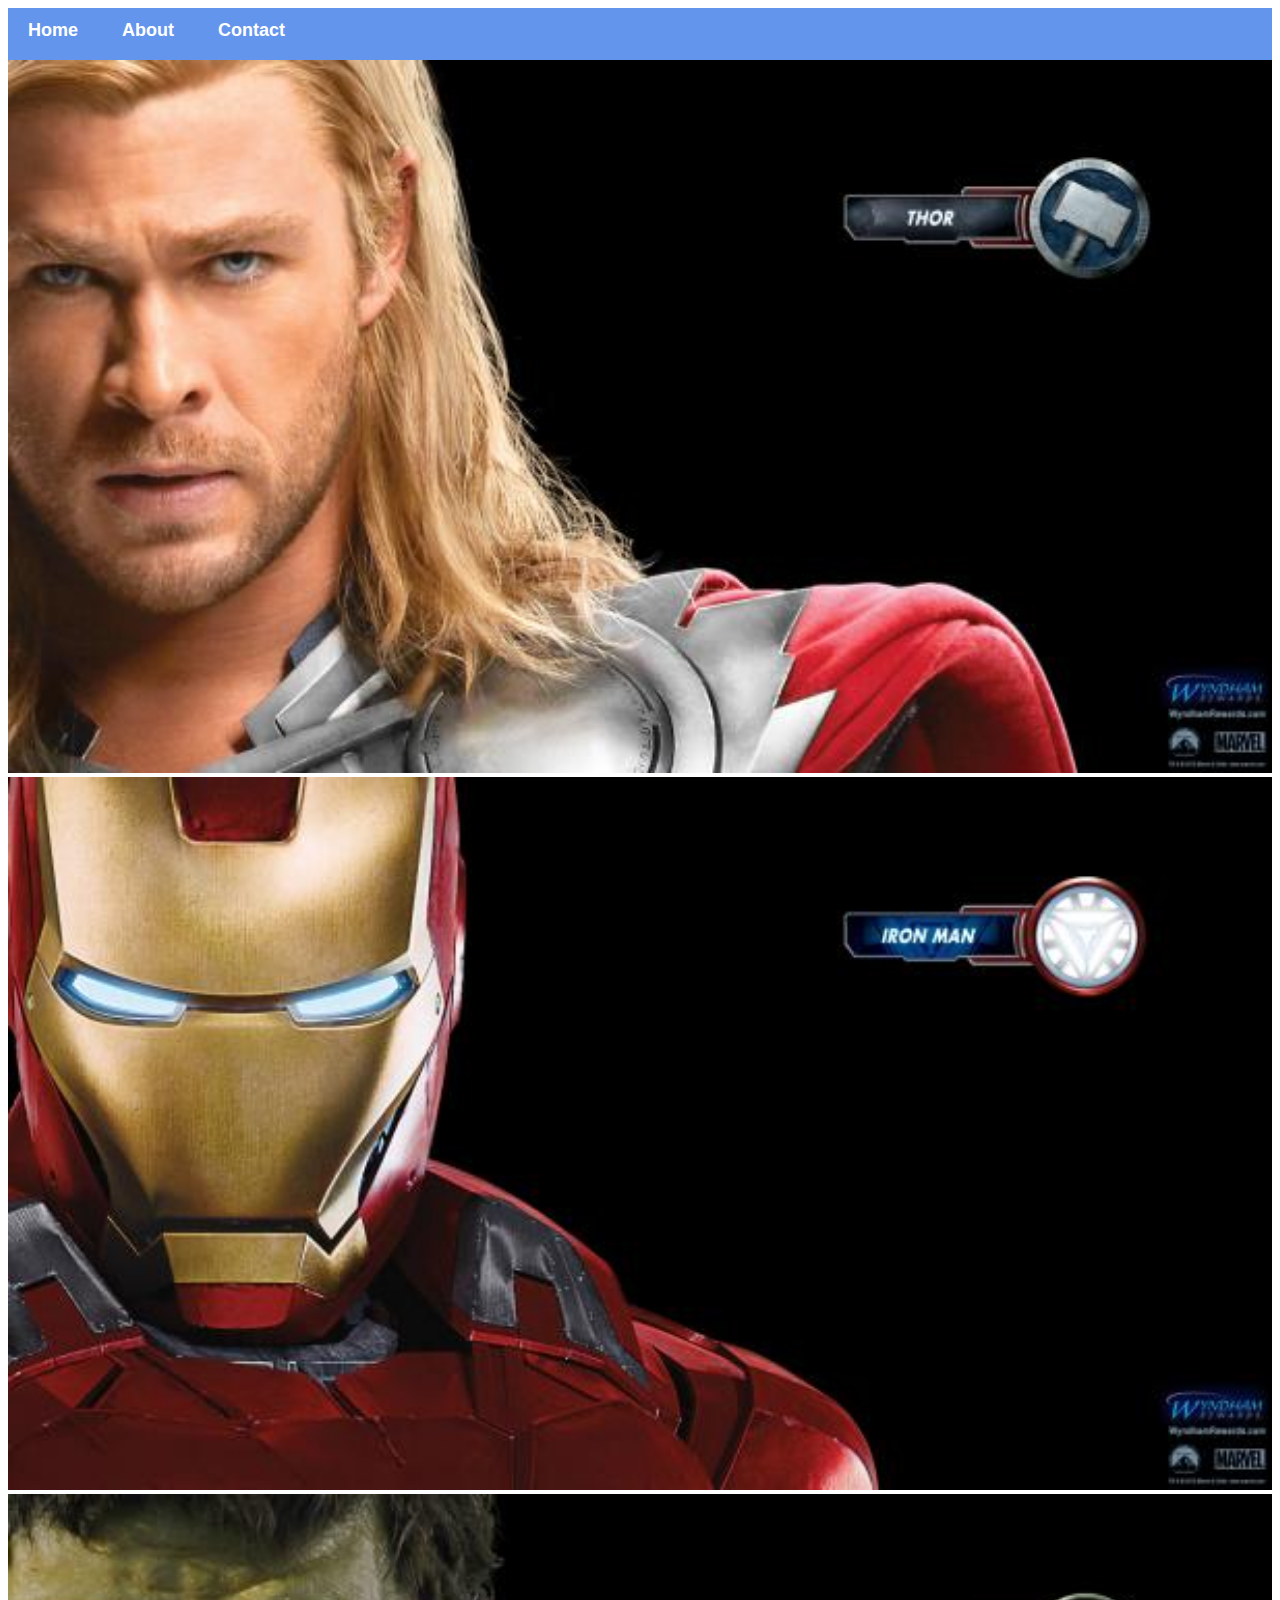
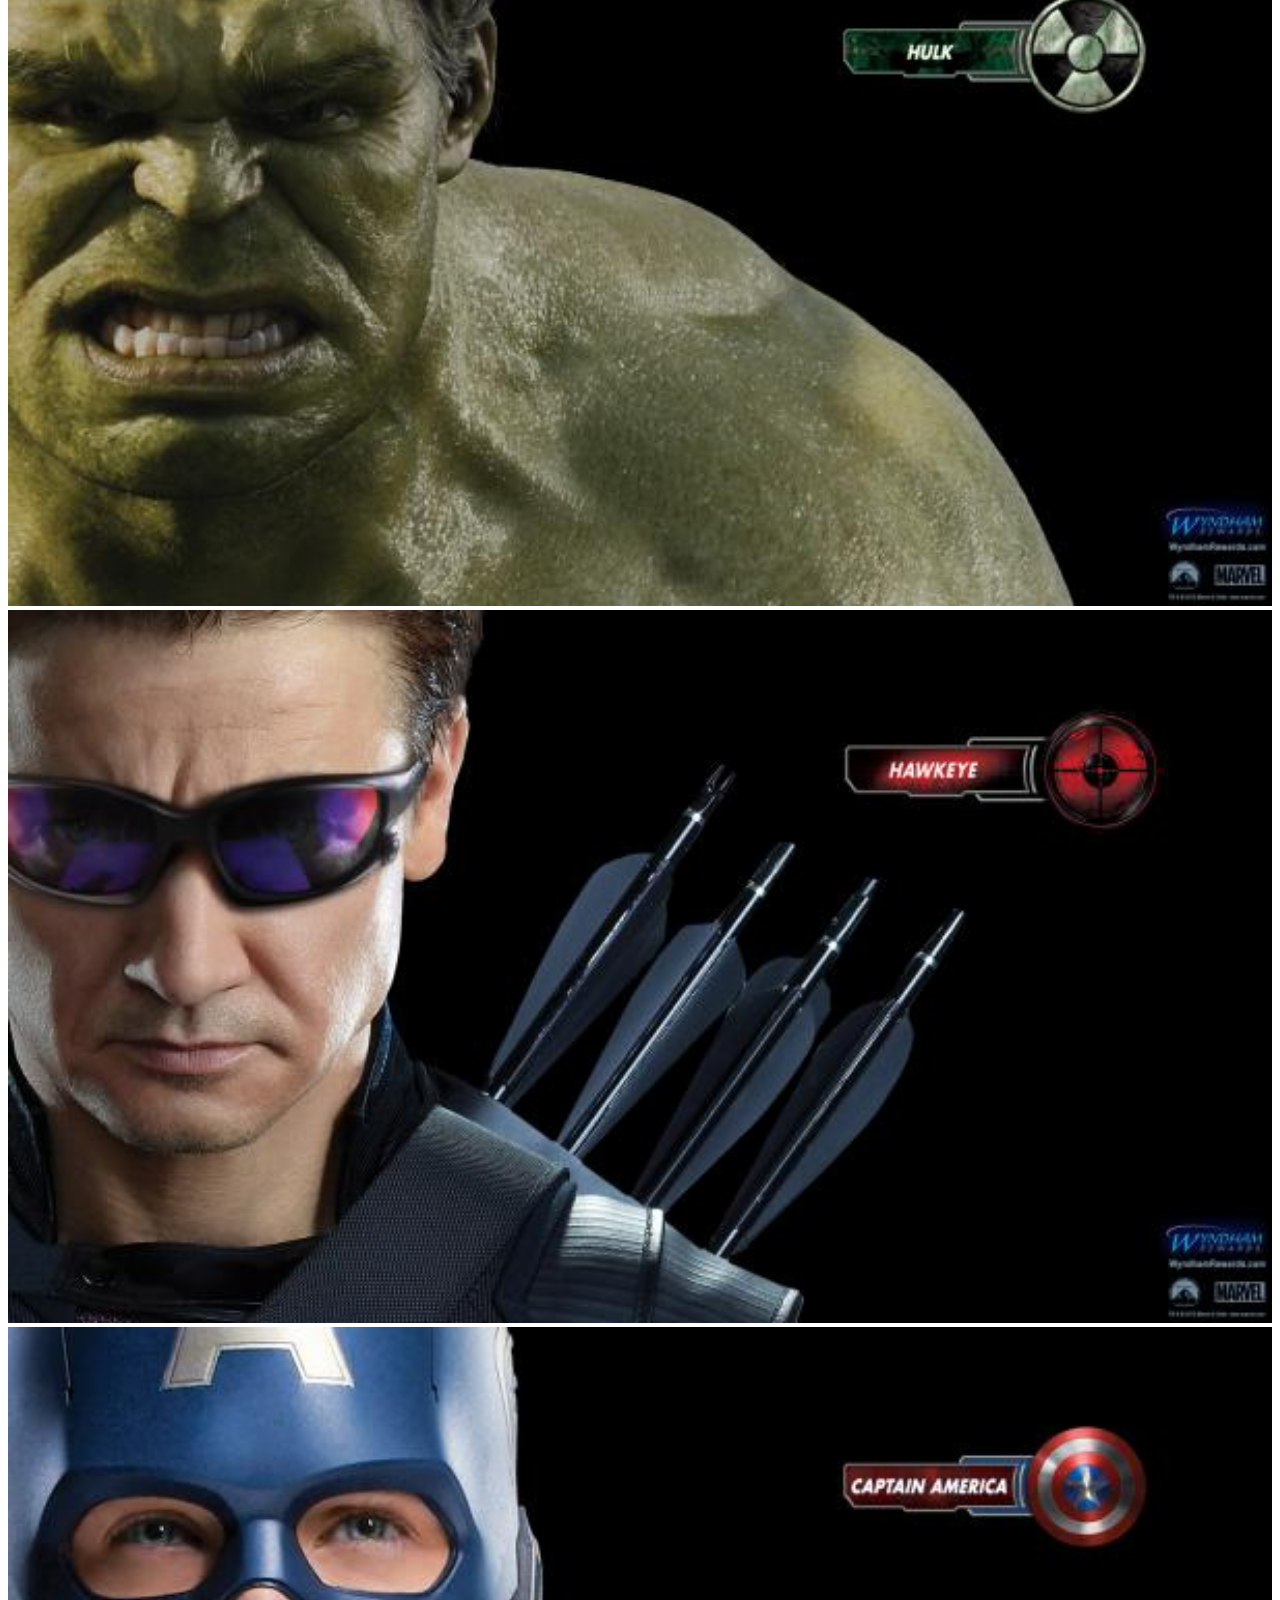
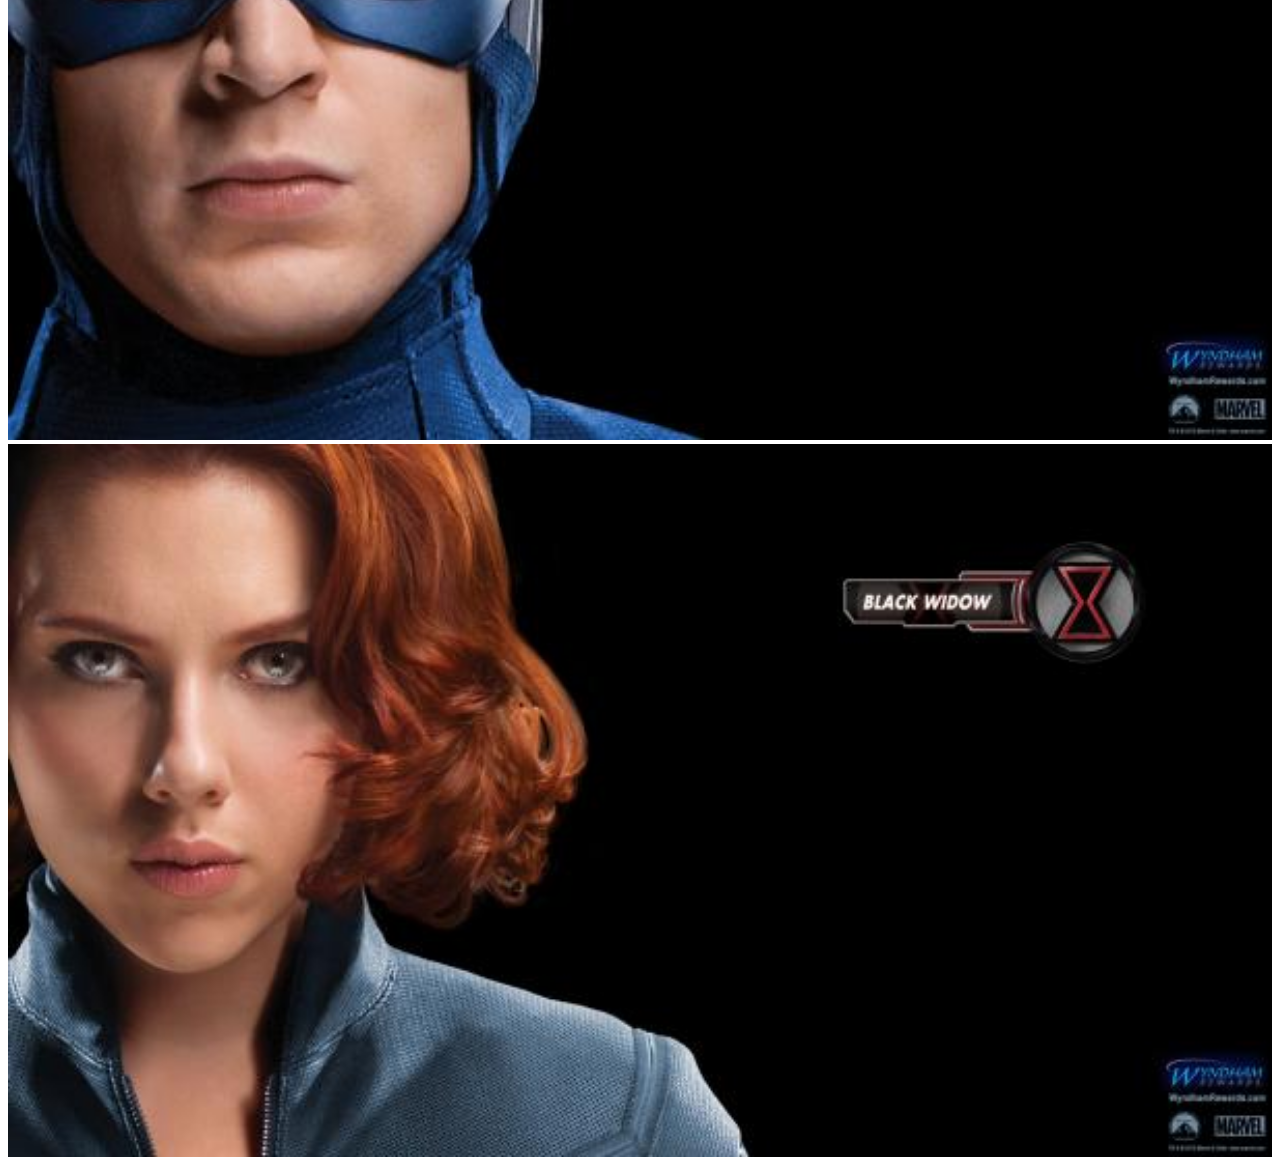
<file: index.html>
<!DOCTYPE html>
<html>
    <head>
        <link rel="stylesheet" href="style.css">

    </head>
    <body>
        <div id="menu">
            <a href="index.html">Home</a>
            <a href="about.html">About</a>
            <a href="contact.html">Contact</a>
        </div>
        <div class="gallery">
        <a href="avenger-1.html"><img src="images/images/avengers_01.jpg" /></a>
        <a href="avenger-2.html"><img src="images/images/avengers_02.jpg" /></a>
        <a href="avenger-3.html"><img src="images/images/avengers_03.jpg" /></a>
        <a href="avenger-4.html"><img src="images/images/avengers_04.jpg" /></a>
        <a href="avenger-5.html"><img src="images/images/avengers_05.jpg" /></a>
        <a href="avenger-6.html"><img src="images/images/avengers_06.jpg" /></a>
        </div>
    </body>
</html>
</file>
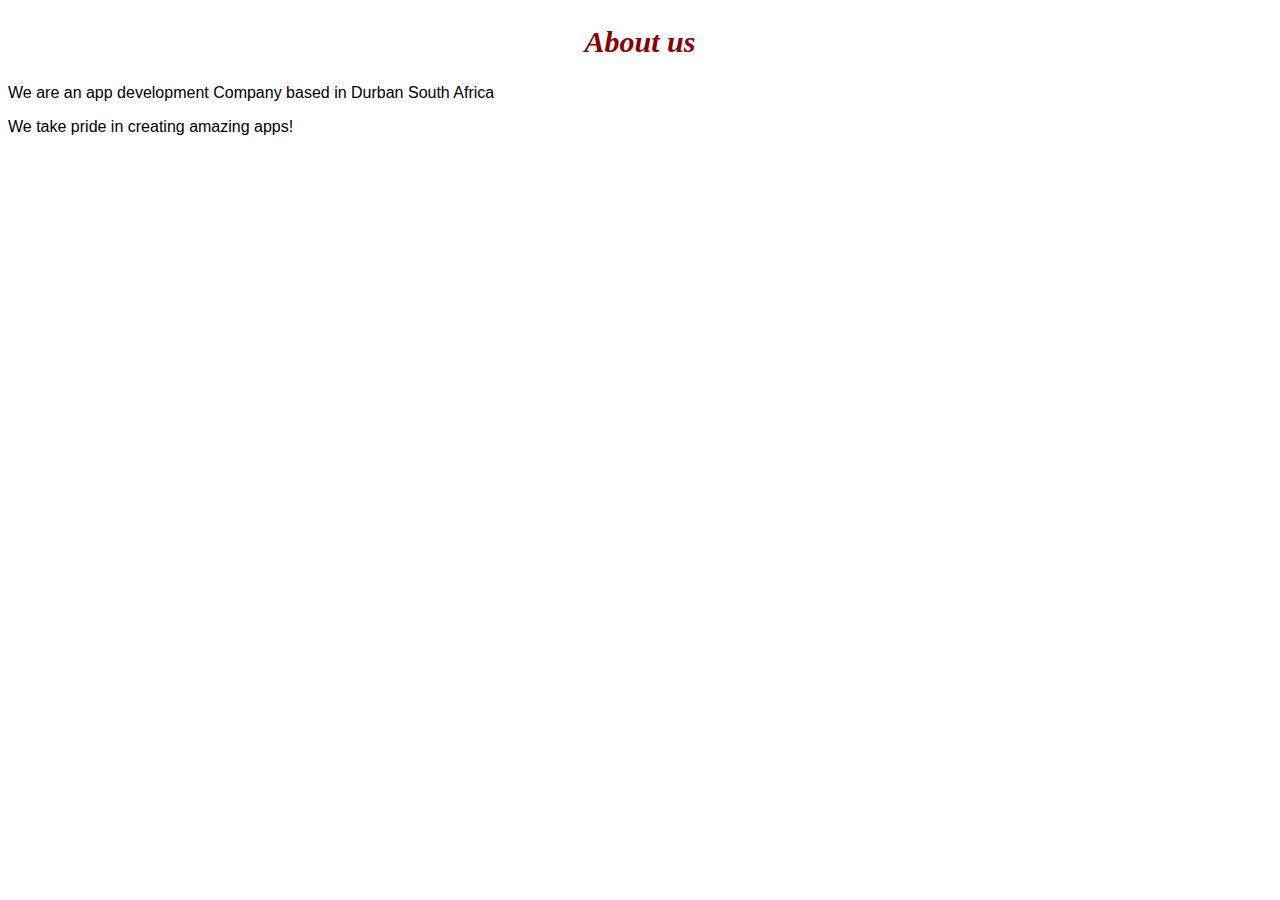
<file: about.html>
<!DOCTYPE html>
<html>
    <head>
        <link rel="stylesheet" href="style.css">

    </head>
    <body>
        <h2>About us</h2>
        <p>We are an app development Company based in Durban South Africa</p>
        <p>We take pride in creating amazing apps!</p>
       
    </body>
</html>
</file>
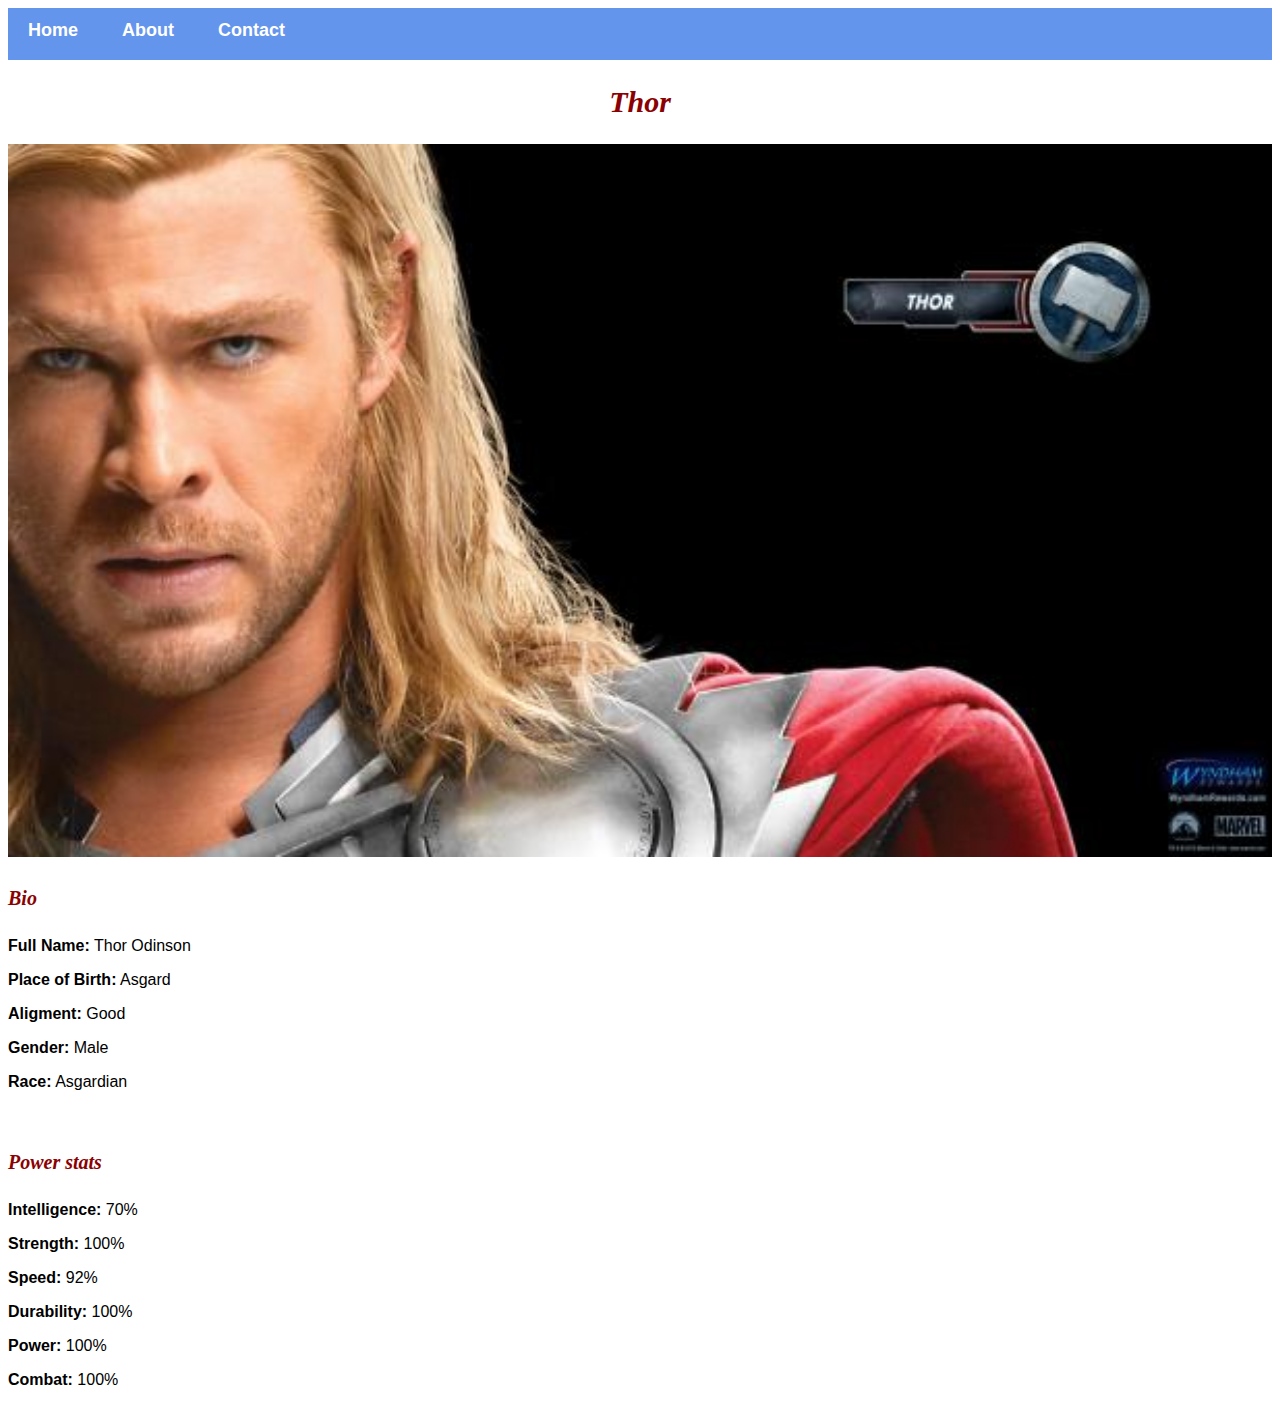
<file: avenger-1.html>
<!DOCTYPE html>
<html>
    <head>
        <link rel="stylesheet" href="style.css">

    </head>
    <body>
        <div id="menu">
            <a href="index.html">Home</a>
            <a href="about.html">About</a>
            <a href="contact.html">Contact</a>
        </div>
        <h2>Thor</h2>
        <div class="gallery">
        <img src="images/images/avengers_01.jpg" />
        </div>
        <h4>Bio</h4>
        <p><b>Full Name:</b> Thor Odinson</p>
        <p><b>Place of Birth:</b> Asgard</p>
        <p><b>Aligment:</b> Good</p>
        <p><b>Gender:</b> Male</p>
        <p><b>Race:</b> Asgardian</p>
        <br/>
        <h4>Power stats</h4>
        <p><b>Intelligence:</b> 70%</p>
        <p><b>Strength:</b> 100%</p>
        <p><b>Speed:</b> 92%</p>
        <p><b>Durability:</b> 100%</p>
        <p><b>Power:</b> 100%</p>  
        <p><b>Combat:</b> 100%</p> 
    </body>
</html>
</file>
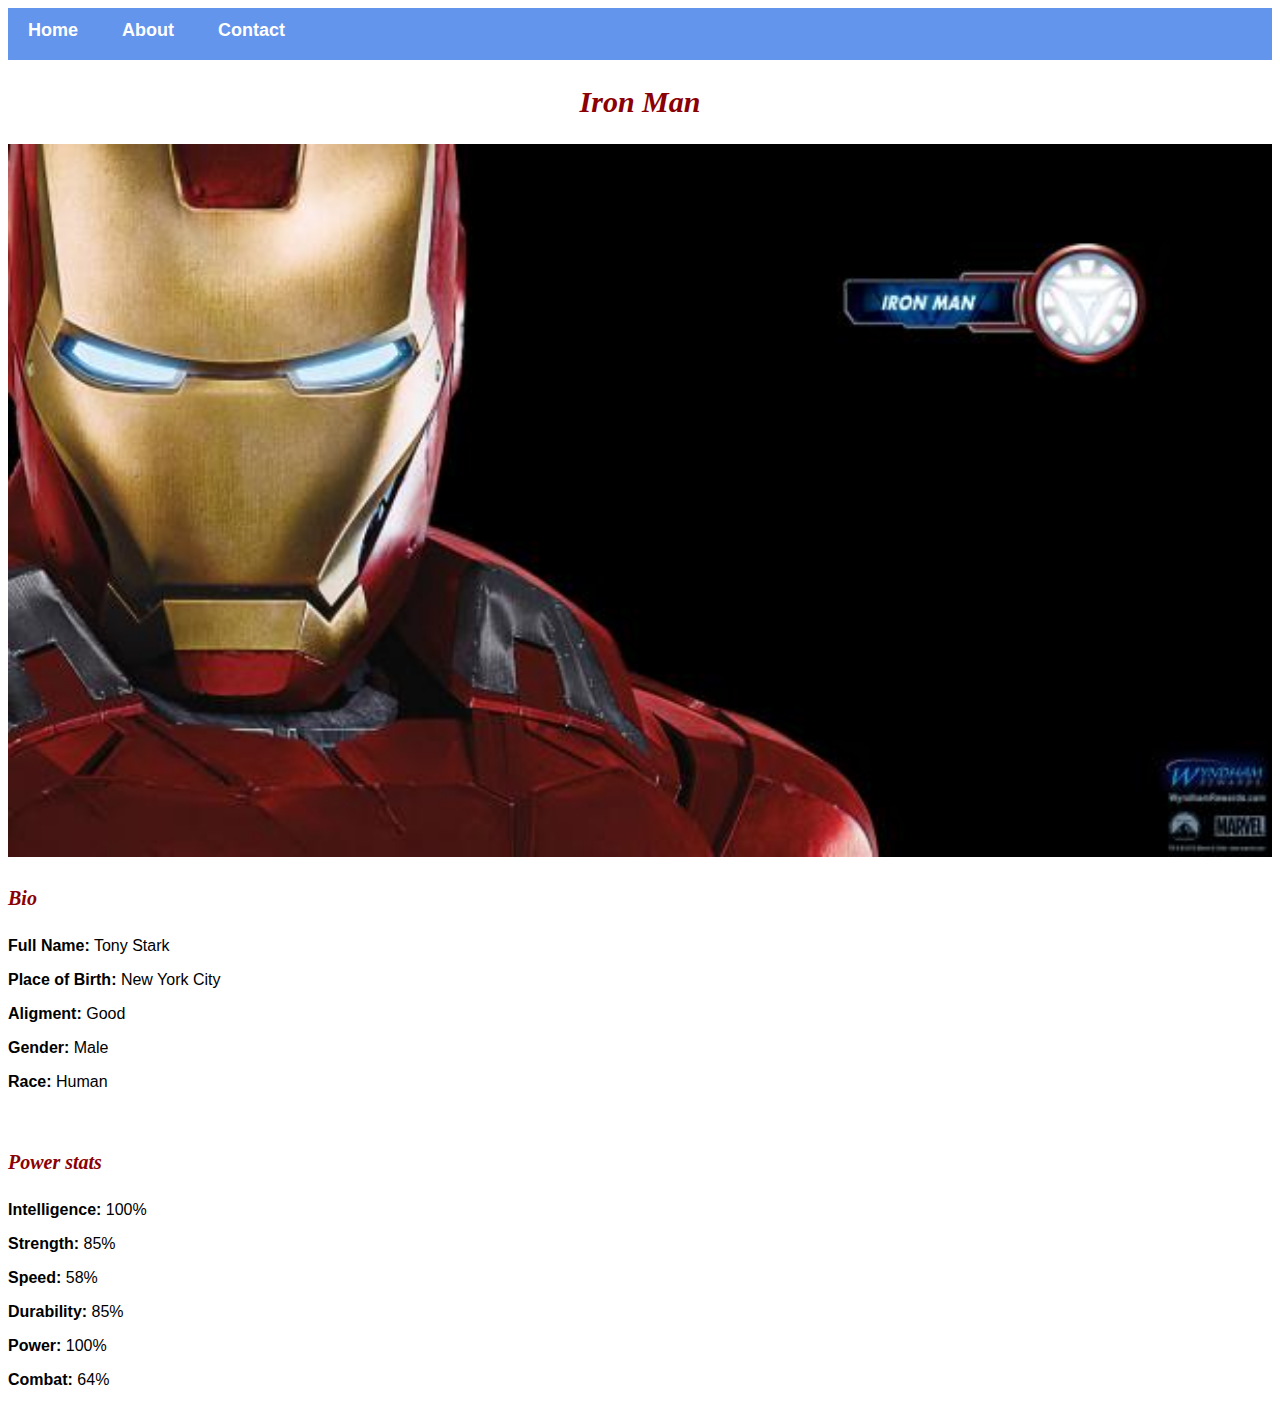
<file: avenger-2.html>
<!DOCTYPE html>
<html>
    <head>
        <link rel="stylesheet" href="style.css">

    </head>
    <body>
        <div id="menu">
            <a href="index.html">Home</a>
            <a href="about.html">About</a>
            <a href="contact.html">Contact</a>
        </div>
        <h2>Iron Man</h2>
        <div class="gallery">
        <img src="images/images/avengers_02.jpg" />
        </div>
        <h4>Bio</h4>
        <p><b>Full Name:</b> Tony Stark</p>
        <p><b>Place of Birth:</b> New York City</p>
        <p><b>Aligment:</b> Good</p>
        <p><b>Gender:</b> Male</p>
        <p><b>Race:</b> Human</p>
        <br/>
        <h4>Power stats</h4>
        <p><b>Intelligence:</b> 100%</p>
        <p><b>Strength:</b> 85%</p>
        <p><b>Speed:</b> 58%</p>
        <p><b>Durability:</b> 85%</p>
        <p><b>Power:</b> 100%</p>  
        <p><b>Combat:</b> 64%</p> 
    </body>
</html>
</file>
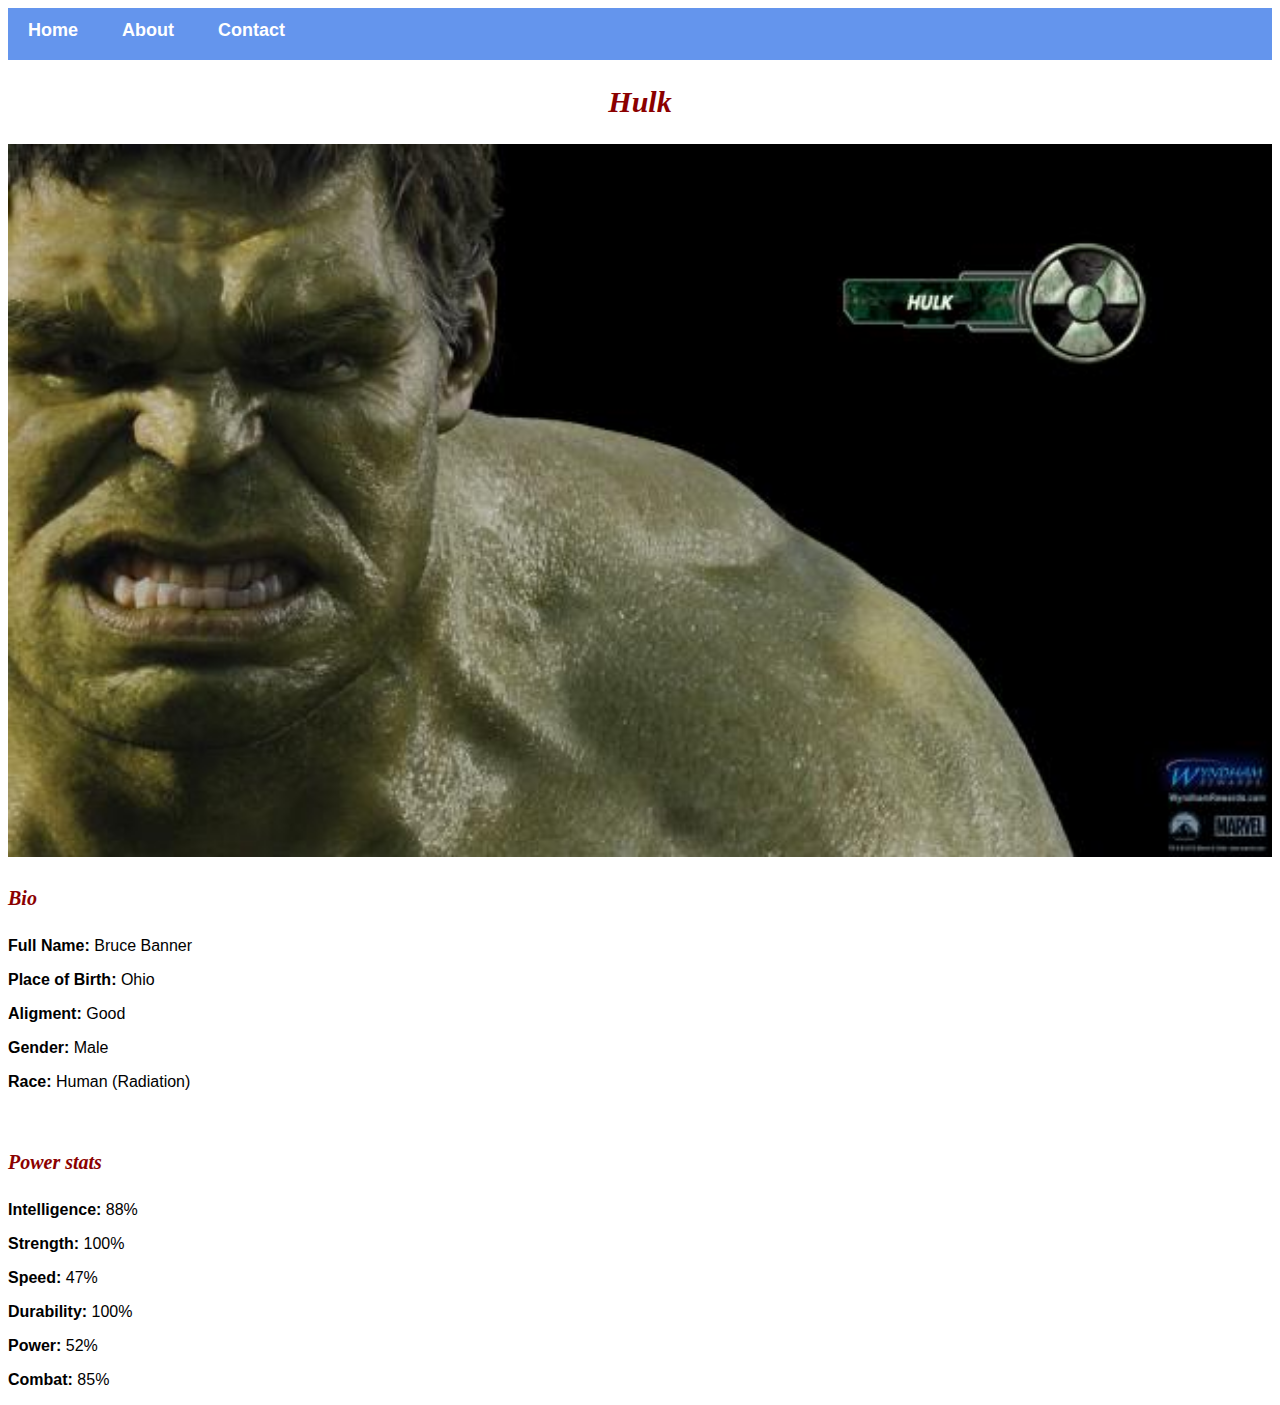
<file: avenger-3.html>
<!DOCTYPE html>
<html>
    <head>
        <link rel="stylesheet" href="style.css">

    </head>
    <body>
         <div id="menu">
            <a href="index.html">Home</a>
            <a href="about.html">About</a>
            <a href="contact.html">Contact</a>
        </div>
        <h2>Hulk</h2>
        <div class="gallery">
        <img src="images/images/avengers_03.jpg" />
        </div>
        <h4>Bio</h4>
        <p><b>Full Name:</b> Bruce Banner</p>
        <p><b>Place of Birth:</b> Ohio</p>
        <p><b>Aligment:</b> Good</p>
        <p><b>Gender:</b> Male</p>
        <p><b>Race:</b> Human (Radiation)</p>
        <br/>
        <h4>Power stats</h4>
        <p><b>Intelligence:</b> 88%</p>
        <p><b>Strength:</b> 100%</p>
        <p><b>Speed:</b> 47%</p>
        <p><b>Durability:</b> 100%</p>
        <p><b>Power:</b> 52%</p>  
        <p><b>Combat:</b> 85%</p> 
    </body>
</html>
</file>
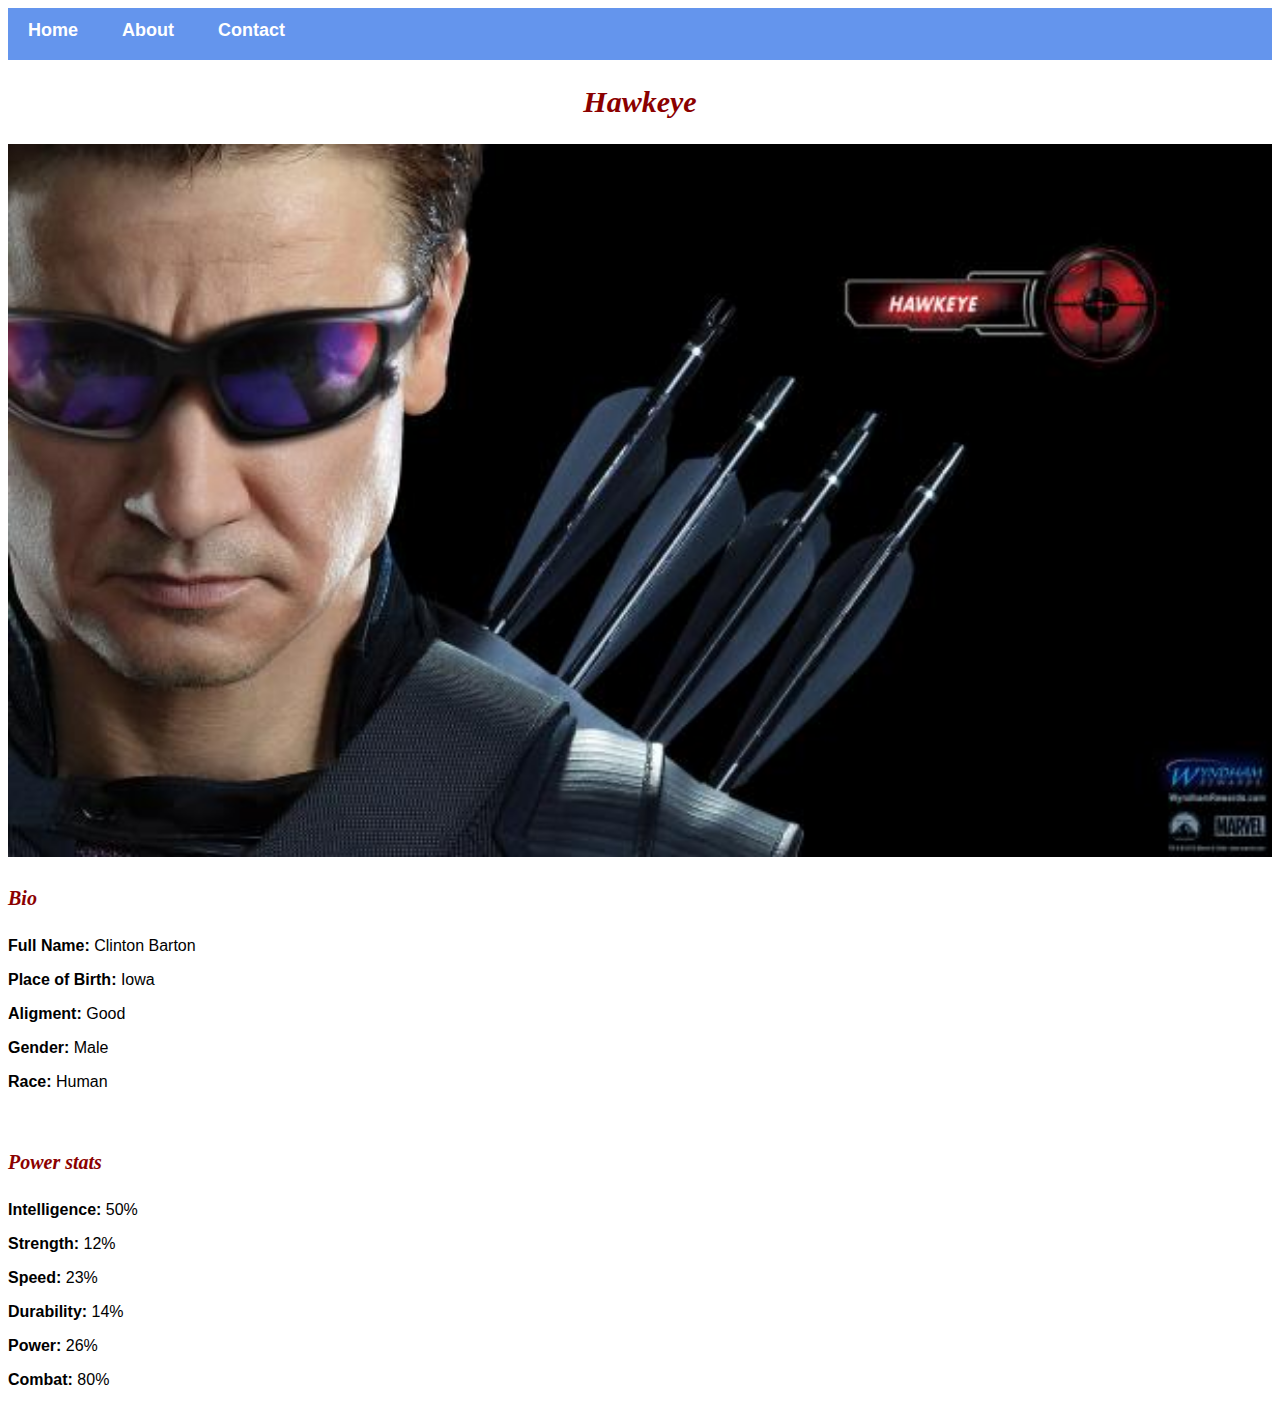
<file: avenger-4.html>
<!DOCTYPE html>
<html>
    <head>
        <link rel="stylesheet" href="style.css">

    </head>
    <body>
         <div id="menu">
            <a href="index.html">Home</a>
            <a href="about.html">About</a>
            <a href="contact.html">Contact</a>
        </div>
        <h2>Hawkeye</h2>
        <div class="gallery">
        <img src="images/images/avengers_04.jpg" />
        </div>
        <h4>Bio</h4>
        <p><b>Full Name:</b> Clinton Barton</p>
        <p><b>Place of Birth:</b> Iowa</p>
        <p><b>Aligment:</b> Good</p>
        <p><b>Gender:</b> Male</p>
        <p><b>Race:</b> Human</p>
        <br/>
        <h4>Power stats</h4>
        <p><b>Intelligence:</b> 50%</p>
        <p><b>Strength:</b> 12%</p>
        <p><b>Speed:</b> 23%</p>
        <p><b>Durability:</b> 14%</p>
        <p><b>Power:</b> 26%</p>  
        <p><b>Combat:</b> 80%</p> 
    </body>
</html>
</file>
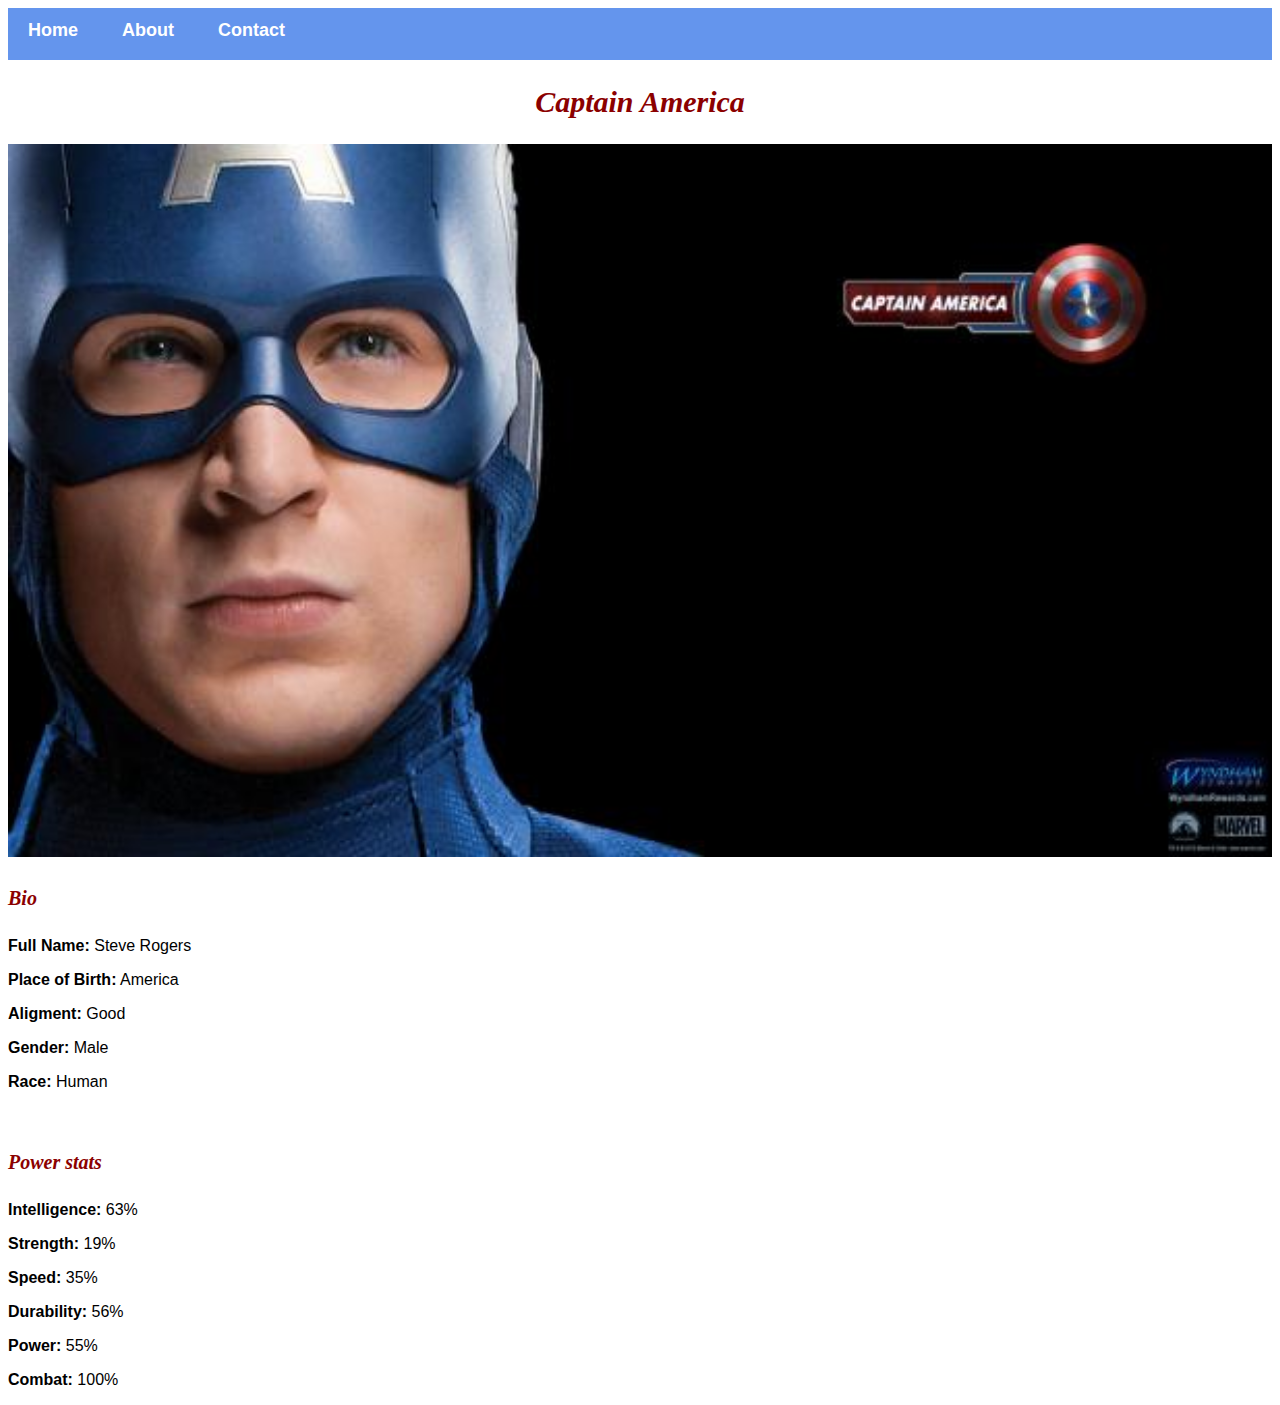
<file: avenger-5.html>
<!DOCTYPE html>
<html>
    <head>
        <link rel="stylesheet" href="style.css">

    </head>
    <body>
         <div id="menu">
            <a href="index.html">Home</a>
            <a href="about.html">About</a>
            <a href="contact.html">Contact</a>
        </div>
        <h2>Captain America</h2>
        <div class="gallery">
        <img src="images/images/avengers_05.jpg" />
        </div>
        <h4>Bio</h4>
        <p><b>Full Name:</b> Steve Rogers</p>
        <p><b>Place of Birth:</b> America</p>
        <p><b>Aligment:</b> Good</p>
        <p><b>Gender:</b> Male</p>
        <p><b>Race:</b> Human</p>
        <br/>
        <h4>Power stats</h4>
        <p><b>Intelligence:</b> 63%</p>
        <p><b>Strength:</b> 19%</p>
        <p><b>Speed:</b> 35%</p>
        <p><b>Durability:</b> 56%</p>
        <p><b>Power:</b> 55%</p>  
        <p><b>Combat:</b> 100%</p> 
    </body>
</html>
</file>
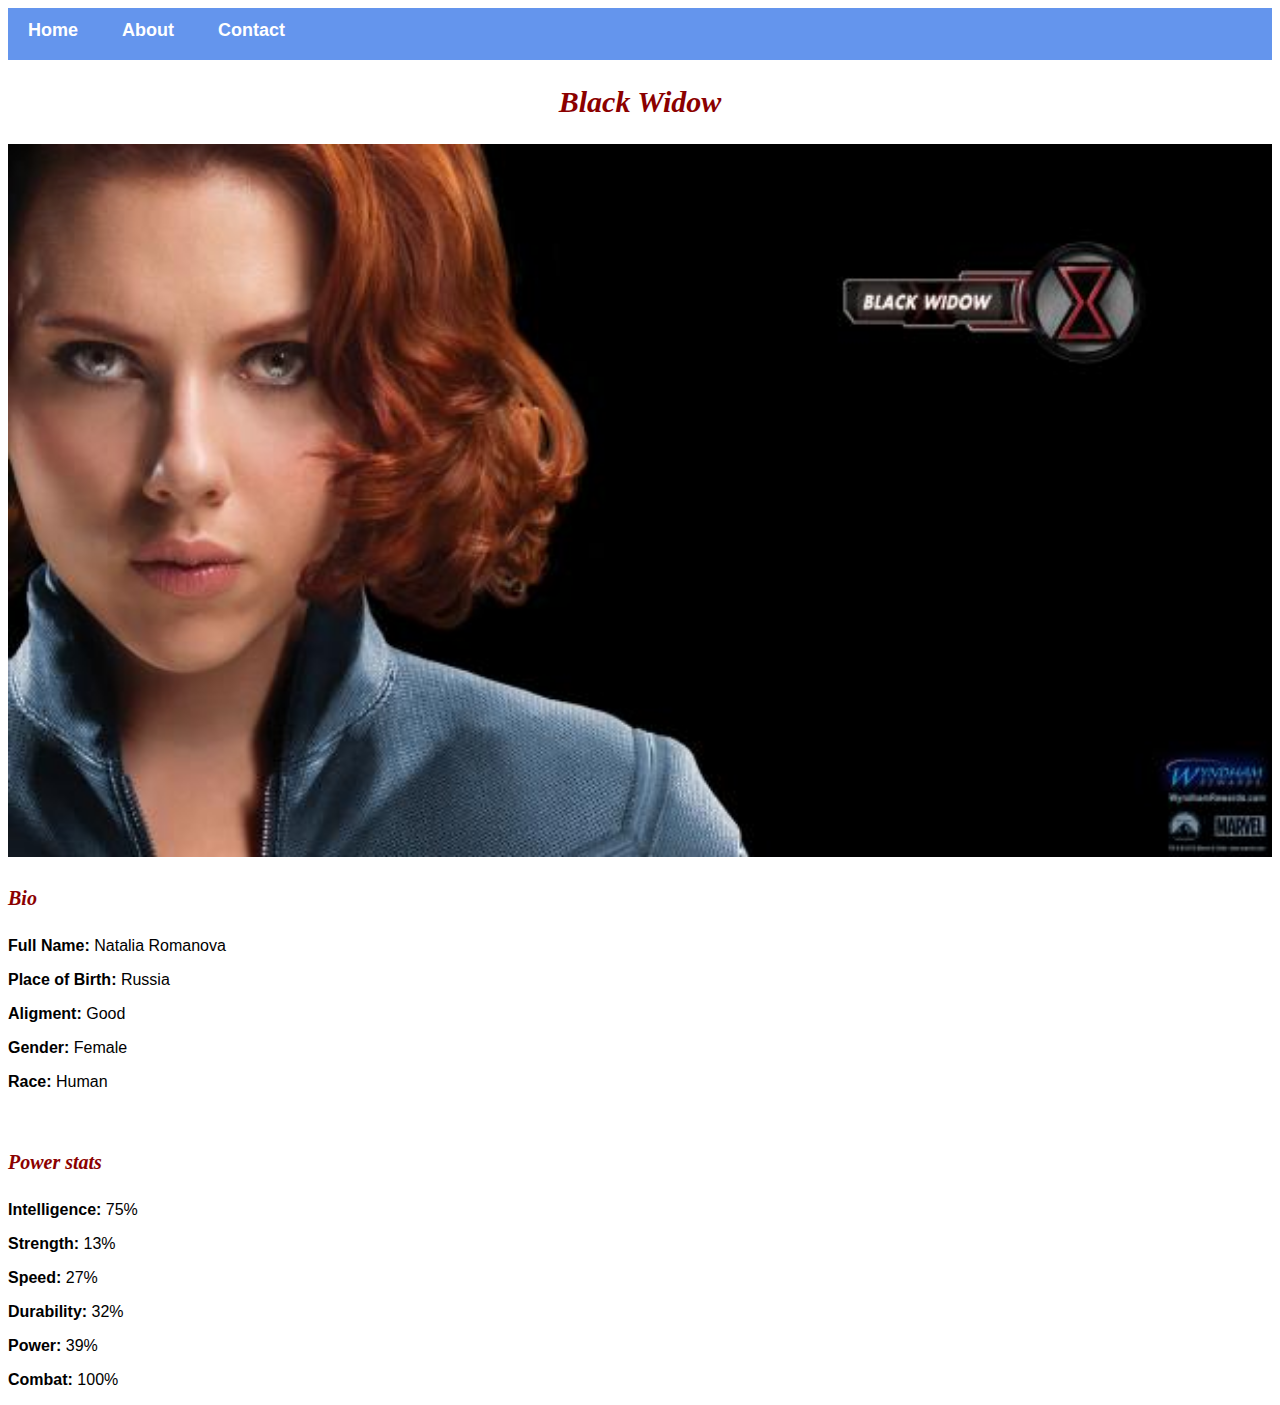
<file: avenger-6.html>
<!DOCTYPE html>
<html>
    <head>
        <link rel="stylesheet" href="style.css">

    </head>
    <body>
         <div id="menu">
            <a href="index.html">Home</a>
            <a href="about.html">About</a>
            <a href="contact.html">Contact</a>
        </div>
        <h2>Black Widow</h2>
        <div class="gallery">
        <img src="images/images/avengers_06.jpg" />
        </div>
        <h4>Bio</h4>
        <p><b>Full Name:</b> Natalia Romanova</p>
        <p><b>Place of Birth:</b> Russia</p>
        <p><b>Aligment:</b> Good</p>
        <p><b>Gender:</b> Female</p>
        <p><b>Race:</b> Human</p>
        <br/>
        <h4>Power stats</h4>
        <p><b>Intelligence:</b> 75%</p>
        <p><b>Strength:</b> 13%</p>
        <p><b>Speed:</b> 27%</p>
        <p><b>Durability:</b> 32%</p>
        <p><b>Power:</b> 39%</p>  
        <p><b>Combat:</b> 100%</p> 
    </body>
</html>
</file>
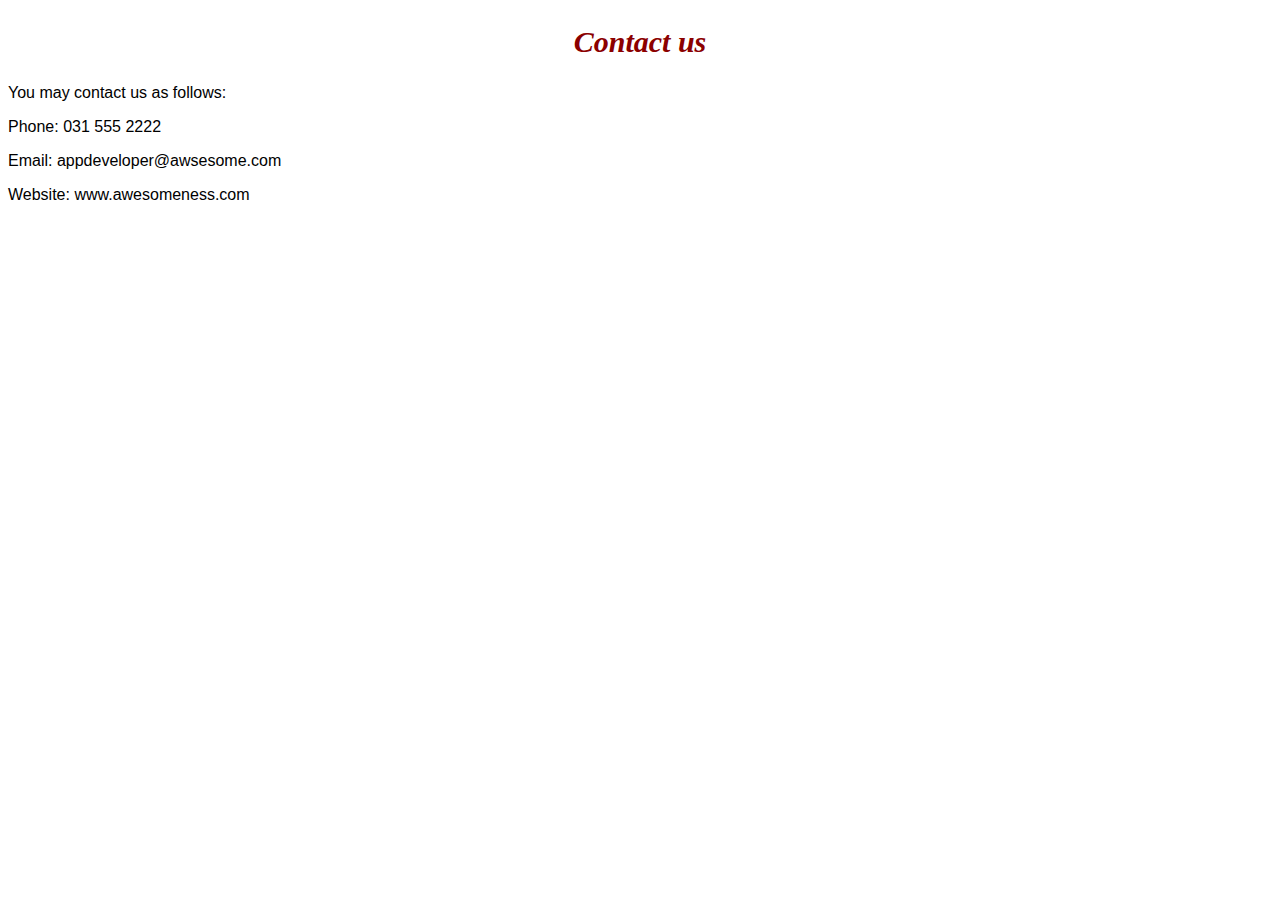
<file: contact.html>
<!DOCTYPE html>
<html>
    <head>
        <link rel="stylesheet" href="style.css">

    </head>
    <body>
        <h2>Contact us</h2>
        <p>You may contact us as follows:</p>
        <p>Phone: 031 555 2222</p>
        <p>Email: appdeveloper@awsesome.com</p>
        <p>Website: www.awesomeness.com</p>
    </body>
</html>
</file>
<file: style.css>
.gallery img{
    width: 100%;
}

h2{
    font-family: impact, fantasy;
    text-align: center;
    font-size: 30px;
    color: darkred;
    font-style: italic;
}

h4{
  font-family: impact, fantasy;
  font-size: 20px;
  font-style: italic;
  color: darkred;  
}

P{
    font-family: Helvetica, sans-serif;
}

#menu{
    width: 100%;
    height: 40px;
    background-color: cornflowerblue;
    padding-top: 12px;
}

#menu a{
    color: #ffffff;
    font-family: Helvetica, sans-serif;
    font-size: 18px;
    text-decoration: none;
    font-weight: 800;

    padding-left: 20px;
    padding-right: 20px;
    
}

#menu a:hover{
    color:#5077bd;
    
}
</file>
